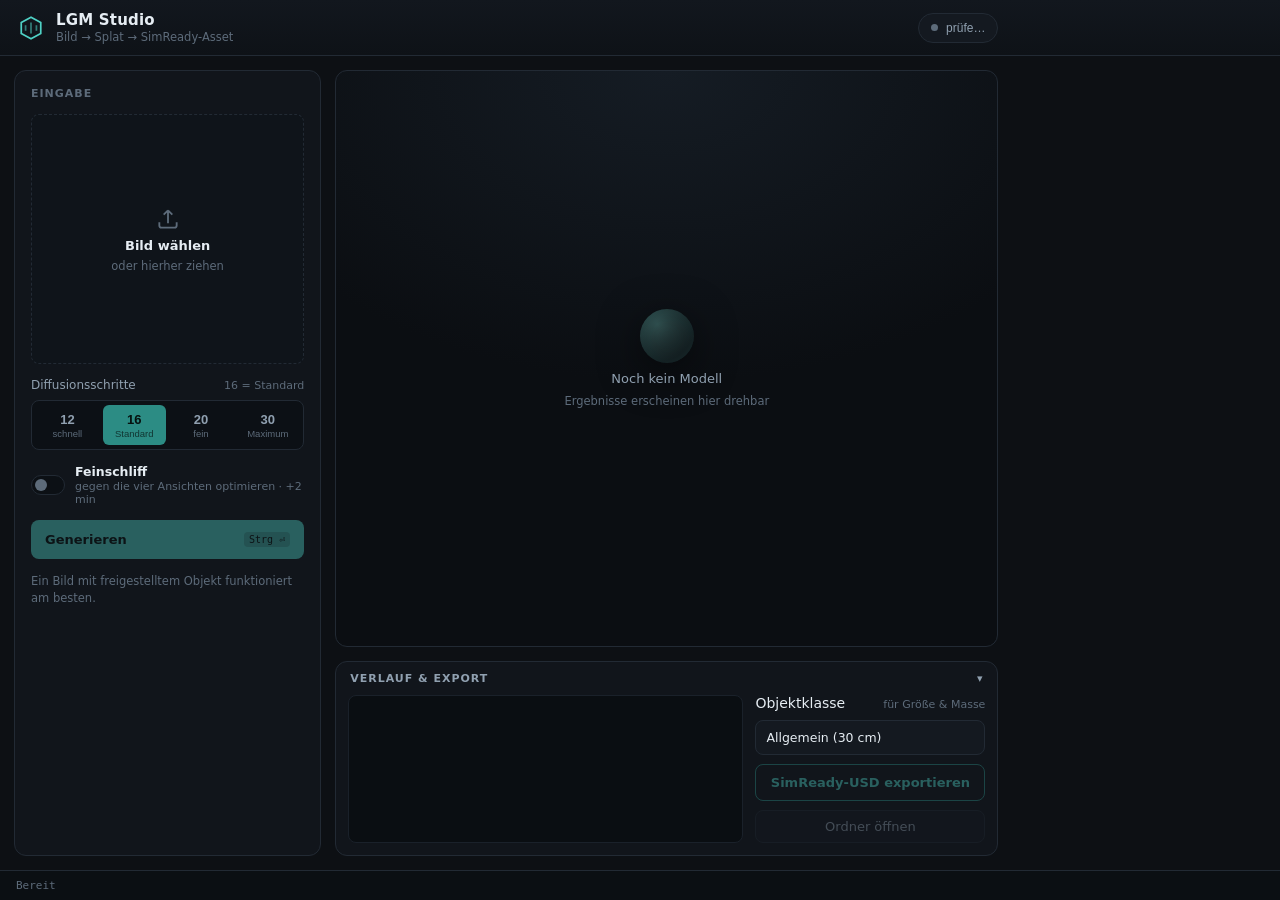
<file: studio/ui/index.html>
<!doctype html>
<html lang="de">
<head>
<meta charset="utf-8" />
<meta name="viewport" content="width=device-width, initial-scale=1" />
<title>LGM Studio</title>
<link rel="stylesheet" href="app.css" />
</head>
<body>

<header class="topbar">
  <div class="brand">
    <svg viewBox="0 0 24 24" aria-hidden="true" class="logo">
      <path d="M12 2 3 7v10l9 5 9-5V7z" fill="none" stroke="currentColor" stroke-width="1.6"/>
      <path d="M12 7v10M7 9.5v5M17 9.5v5" stroke="currentColor" stroke-width="1.6" opacity=".55"/>
    </svg>
    <div>
      <h1>LGM Studio</h1>
      <p class="sub">Bild → Splat → SimReady-Asset</p>
    </div>
  </div>

  <div class="topbar-right">
    <button id="btn-update" class="chip update" hidden title="Update installieren">
      Update <strong id="update-ver"></strong>
    </button>
    <button id="btn-env" class="chip" title="Umgebung prüfen">
      <span class="dot" id="env-dot"></span><span id="env-text">prüfe…</span>
    </button>
  </div>
</header>

<main class="layout">

  <!-- ------------------------------------------------ links: Eingabe -->
  <aside class="panel">
    <h2>Eingabe</h2>

    <div id="dropzone" class="dropzone" tabindex="0" role="button"
         aria-label="Bild auswählen oder hierher ziehen">
      <img id="preview" alt="" hidden />
      <div class="dz-hint" id="dz-hint">
        <svg viewBox="0 0 24 24" class="dz-icon" aria-hidden="true">
          <path d="M12 16V4m0 0L8 8m4-4 4 4" fill="none" stroke="currentColor" stroke-width="1.7"/>
          <path d="M4 15v3a2 2 0 0 0 2 2h12a2 2 0 0 0 2-2v-3" fill="none" stroke="currentColor" stroke-width="1.7"/>
        </svg>
        <strong>Bild wählen</strong>
        <span>oder hierher ziehen</span>
      </div>
    </div>

    <div class="field">
      <div class="field-head">
        <label>Diffusionsschritte</label>
        <span class="muted" id="steps-note">16 = Standard</span>
      </div>
      <div class="segmented" id="steps" role="group" aria-label="Diffusionsschritte">
        <button data-steps="12">12<span>schnell</span></button>
        <button data-steps="16" class="active">16<span>Standard</span></button>
        <button data-steps="20">20<span>fein</span></button>
        <button data-steps="30">30<span>Maximum</span></button>
      </div>
    </div>

    <label class="toggle" for="refine-on">
      <input type="checkbox" id="refine-on" />
      <span class="toggle-track" aria-hidden="true"></span>
      <span class="toggle-text">
        <strong>Feinschliff</strong>
        <em id="refine-note">gegen die vier Ansichten optimieren · +2 min</em>
      </span>
    </label>

    <button id="btn-generate" class="primary" disabled>
      <span>Generieren</span>
      <kbd>Strg ⏎</kbd>
    </button>

    <p class="hint" id="hint">Ein Bild mit freigestelltem Objekt funktioniert am besten.</p>
  </aside>

  <!-- ------------------------------------------------ rechts: Bühne + Konsole -->
  <section class="right">
    <section class="stage">
      <canvas id="canvas"></canvas>

      <div class="stage-empty" id="stage-empty">
        <div class="orb"></div>
        <p>Noch kein Modell</p>
        <span>Ergebnisse erscheinen hier drehbar</span>
      </div>

      <div class="stage-toolbar" id="stage-toolbar" hidden>
        <button id="btn-rotate" class="ghost" title="Automatisch drehen">⟳</button>
        <button id="btn-reset" class="ghost" title="Ansicht zurücksetzen">⌂</button>
        <span class="stat" id="stat"></span>
      </div>

      <div class="stage-loading" id="stage-loading" hidden>
        <div class="spinner"></div>
        <p id="loading-text">Generiere…</p>
        <div class="bar"><i id="bar-fill"></i></div>
        <span class="muted" id="loading-eta"></span>
      </div>
    </section>

    <section class="drawer" id="drawer">
      <button class="drawer-head" id="drawer-toggle" aria-expanded="true">
        <span>Verlauf &amp; Export</span>
        <span class="chev">▾</span>
      </button>

      <div class="drawer-body" id="drawer-body">
        <div class="log" id="log" aria-live="polite"></div>

        <div class="actions">
          <label class="field-head" for="obj-class">Objektklasse <span class="muted">für Größe &amp; Masse</span></label>
          <select id="obj-class">
            <option value="generic">Allgemein (30 cm)</option>
            <option value="mug">Tasse (9 cm)</option>
            <option value="bottle">Flasche (25 cm)</option>
            <option value="bowl">Schale (18 cm)</option>
            <option value="box">Kiste (30 cm)</option>
            <option value="chair">Stuhl (90 cm)</option>
            <option value="tool">Werkzeug (25 cm)</option>
            <option value="toy">Spielzeug (15 cm)</option>
          </select>

          <button id="btn-export" class="secondary" disabled>SimReady-USD exportieren</button>
          <button id="btn-folder" class="ghost wide" disabled>Ordner öffnen</button>
        </div>
      </div>
    </section>
  </section>
</main>

<footer class="statusbar">
  <span id="status">Bereit</span>
  <span class="right" id="status-right"></span>
</footer>

<!-- Einrichtung: Modelle fehlen beim ersten Start -->
<div class="setup" id="setup" hidden>
  <div class="setup-card">
    <h2>Modelle herunterladen</h2>
    <p class="setup-lead">
      LGM Studio braucht einmalig <strong id="setup-size">4,8 GB</strong> an
      Modellgewichten. Danach läuft alles offline.
    </p>

    <div class="setup-bar"><i id="setup-fill"></i></div>
    <div class="setup-meta">
      <span id="setup-file">bereit</span>
      <span id="setup-eta"></span>
    </div>

    <div class="setup-actions">
      <button id="setup-start" class="primary"><span>Herunterladen</span></button>
      <button id="setup-cancel" class="ghost" hidden>Abbrechen</button>
    </div>

    <p class="hint" id="setup-hint"></p>
  </div>
</div>

<script type="module" src="app.js"></script>
</body>
</html>
</file>
<file: studio/ui/app.css>
/* LGM Studio -- Design-Tokens und Layout.
   Dunkel, weil 3D-Inhalte auf dunklem Grund besser lesbar sind und weil das
   Fenster oft neben einem Viewer steht. */

:root {
  --bg: #0d1014;
  --bg-raised: #141920;
  --bg-panel: #11151b;
  --line: #222a34;
  --line-soft: #1a212a;
  --text: #e6edf3;
  --text-dim: #90a0b0;
  --text-faint: #5d6b7a;
  --accent: #4fd1c5;
  --accent-dim: #2c8c84;
  --warn: #e3b341;
  --err: #f07178;
  --radius: 12px;
  --radius-sm: 8px;
  --shadow: 0 10px 30px rgba(0, 0, 0, .35);
  --mono: ui-monospace, "Cascadia Mono", "Consolas", monospace;
  --sans: "Segoe UI Variable Text", "Segoe UI", system-ui, sans-serif;
}

* { box-sizing: border-box; }

/* Das hidden-Attribut muss jedes Layout gewinnen -- sonst stehen Overlays
   von Anfang an im Bild, weil display:grid es ueberschreibt. */
[hidden] { display: none !important; }

html, body {
  height: 100%;
  margin: 0;
  background: var(--bg);
  color: var(--text);
  font-family: var(--sans);
  font-size: 14px;
  overflow: hidden;
}

body {
  display: grid;
  grid-template-rows: 56px 1fr 30px;
  height: 100vh;
}

/* ------------------------------------------------------------- Kopfzeile */

.topbar {
  display: flex;
  align-items: center;
  justify-content: space-between;
  padding: 0 18px;
  /* Rechts derselbe Freihalte-Streifen wie im Layout: sonst liegen die Chips
     im nicht sichtbaren Bereich (WebView2-Viewport ~1,27x Fensterbreite). */
  padding-right: 22vw;
  border-bottom: 1px solid var(--line);
  background: linear-gradient(180deg, #12171e, #0e1217);
}

.brand { display: flex; align-items: center; gap: 12px; }
.logo { width: 26px; height: 26px; color: var(--accent); }
.brand h1 { font-size: 15px; margin: 0; font-weight: 600; letter-spacing: .2px; }
.brand .sub { margin: 1px 0 0; font-size: 11.5px; color: var(--text-faint); }

.chip {
  display: inline-flex; align-items: center; gap: 8px;
  padding: 7px 12px;
  background: var(--bg-raised);
  border: 1px solid var(--line);
  border-radius: 999px;
  color: var(--text-dim);
  font-size: 12px;
  cursor: pointer;
}
.chip:hover { border-color: var(--accent-dim); color: var(--text); }
.chip.update {
  border-color: var(--accent-dim);
  color: var(--accent);
  background: rgba(79, 209, 197, .08);
}
.chip.update strong { font-weight: 600; }
.dot { width: 7px; height: 7px; border-radius: 50%; background: var(--text-faint); }
.dot.ok { background: var(--accent); box-shadow: 0 0 0 3px rgba(79, 209, 197, .12); }
.dot.err { background: var(--err); box-shadow: 0 0 0 3px rgba(240, 113, 120, .12); }

/* ------------------------------------------------------------- Raster */

.layout {
  /* Zwei Spalten statt drei: die Konsole liegt unter der Buehne. Drei feste
     Spalten waren bei 1094 px Fensterbreite nicht unterzubringen. */
  display: grid;
  grid-template-columns: clamp(200px, 24vw, 320px) minmax(0, 1fr);
  gap: 14px;
  padding: 14px;
  /* Rechts bleibt Platz frei: WebView2 legt den Viewport hier ~1,27x breiter an
     als das Fenster, der rechte Rand ist also nicht sichtbar. Inhalte davor
     halten ist billiger als die DPI-Awareness des Prozesses zu reparieren. */
  padding-right: 22vw;
  min-height: 0;
  min-width: 0;
  overflow: hidden;
}

.right {
  display: grid;
  grid-template-rows: minmax(0, 1fr) auto;
  gap: 14px;
  min-height: 0;
  min-width: 0;
}

.drawer {
  background: var(--bg-panel);
  border: 1px solid var(--line);
  border-radius: var(--radius);
  display: grid;
  grid-template-rows: auto minmax(0, 1fr);
  min-height: 0;
  overflow: hidden;
}
.drawer-head {
  appearance: none;
  border: 0;
  background: transparent;
  color: var(--text-dim);
  font: 600 11px var(--sans);
  letter-spacing: .09em;
  text-transform: uppercase;
  padding: 10px 14px;
  display: flex;
  justify-content: space-between;
  align-items: center;
  cursor: pointer;
}
.drawer-head:hover { color: var(--text); }
.drawer-head .chev { transition: transform .15s; }
.drawer.closed .drawer-head .chev { transform: rotate(-90deg); }
.drawer.closed .drawer-body { display: none; }

.drawer-body {
  display: grid;
  grid-template-columns: minmax(0, 1fr) 230px;
  gap: 12px;
  padding: 0 12px 12px;
  min-height: 0;
}
.drawer-body .log { max-height: 150px; }
.drawer-body .actions { align-content: start; }

.panel {
  background: var(--bg-panel);
  border: 1px solid var(--line);
  border-radius: var(--radius);
  padding: 16px;
  display: flex;
  flex-direction: column;
  gap: 14px;
  min-height: 0;
  /* ohne min-width:0 zwingt der Inhalt die Spalte breiter als das Fenster */
  min-width: 0;
  overflow: hidden;
}

.panel h2 {
  margin: 0;
  font-size: 11px;
  font-weight: 600;
  letter-spacing: .09em;
  text-transform: uppercase;
  color: var(--text-faint);
}

/* ------------------------------------------------------------- Eingabe */

.dropzone {
  position: relative;
  border: 1.5px dashed var(--line);
  border-radius: var(--radius-sm);
  background: #0f141a;
  flex: 1 1 auto;
  min-height: 140px;
  max-height: 250px;
  display: grid;
  place-items: center;
  cursor: pointer;
  transition: border-color .15s, background .15s;
  overflow: hidden;
}
.dropzone:hover, .dropzone:focus-visible { border-color: var(--accent-dim); outline: none; }
.dropzone.over { border-color: var(--accent); background: #10201f; }
.dropzone img { width: 100%; height: 100%; object-fit: contain; }

.dz-hint { display: grid; justify-items: center; gap: 6px; color: var(--text-dim); text-align: center; }
.dz-hint strong { font-size: 13px; color: var(--text); font-weight: 600; }
.dz-hint span { font-size: 11.5px; color: var(--text-faint); }
.dz-icon { width: 26px; height: 26px; color: var(--text-faint); }

.field { display: grid; gap: 8px; }
.field-head { display: flex; align-items: baseline; justify-content: space-between; }
.field-head label { font-size: 12px; color: var(--text-dim); }
.muted { color: var(--text-faint); font-size: 11px; }

/* Schalter fuer den Feinschliff: eigener Track statt System-Checkbox,
   damit er sich in die dunkle Oberflaeche einfuegt. */
.toggle {
  display: grid;
  grid-template-columns: auto 1fr;
  align-items: center;
  gap: 10px;
  cursor: pointer;
  user-select: none;
}
.toggle input { position: absolute; opacity: 0; pointer-events: none; }
.toggle-track {
  position: relative;
  width: 34px;
  height: 20px;
  border-radius: 999px;
  background: #0c1015;
  border: 1px solid var(--line);
  transition: background .14s, border-color .14s;
}
.toggle-track::after {
  content: "";
  position: absolute;
  top: 3px;
  left: 3px;
  width: 12px;
  height: 12px;
  border-radius: 50%;
  background: var(--text-faint);
  transition: transform .14s, background .14s;
}
.toggle input:checked + .toggle-track { background: rgba(94, 234, 212, .18); border-color: rgba(94, 234, 212, .55); }
.toggle input:checked + .toggle-track::after { transform: translateX(14px); background: #5eead4; }
.toggle input:focus-visible + .toggle-track { outline: 2px solid rgba(94, 234, 212, .5); outline-offset: 2px; }
.toggle-text { display: grid; gap: 1px; }
.toggle-text strong { font-size: 12.5px; font-weight: 600; color: var(--text); }
.toggle-text em { font-style: normal; font-size: 11px; color: var(--text-faint); }

.segmented {
  display: grid;
  grid-template-columns: repeat(4, 1fr);
  gap: 4px;
  background: #0c1015;
  border: 1px solid var(--line);
  border-radius: var(--radius-sm);
  padding: 4px;
}
.segmented button {
  appearance: none;
  border: 0;
  background: transparent;
  color: var(--text-dim);
  border-radius: 6px;
  padding: 7px 0 6px;
  font-size: 13px;
  font-weight: 600;
  cursor: pointer;
  display: grid;
  gap: 1px;
  transition: background .12s, color .12s;
}
.segmented button span { font-size: 9.5px; font-weight: 400; color: var(--text-faint); }
.segmented button:hover { background: #161d25; color: var(--text); }
.segmented button.active { background: var(--accent-dim); color: #06110f; }
.segmented button.active span { color: rgba(6, 17, 15, .7); }

.primary, .secondary, .ghost {
  appearance: none;
  border-radius: var(--radius-sm);
  font-family: inherit;
  font-size: 13px;
  font-weight: 600;
  cursor: pointer;
  transition: transform .06s, background .12s, border-color .12s, opacity .12s;
}
.primary:active, .secondary:active { transform: translateY(1px); }
.primary {
  border: 0;
  padding: 12px 14px;
  background: var(--accent);
  color: #06110f;
  display: flex; align-items: center; justify-content: space-between;
}
.primary:hover:not(:disabled) { background: #5ee0d3; }
.primary:disabled, .secondary:disabled, .ghost:disabled { opacity: .4; cursor: not-allowed; }
.primary kbd {
  font: 10px var(--mono);
  background: rgba(6, 17, 15, .18);
  padding: 2px 5px;
  border-radius: 4px;
}

.secondary {
  border: 1px solid var(--accent-dim);
  background: transparent;
  color: var(--accent);
  padding: 10px 12px;
}
.secondary:hover:not(:disabled) { background: rgba(79, 209, 197, .08); }

.ghost {
  border: 1px solid var(--line);
  background: var(--bg-raised);
  color: var(--text-dim);
  padding: 8px 10px;
  font-weight: 500;
}
.ghost:hover:not(:disabled) { color: var(--text); border-color: var(--accent-dim); }
.ghost.wide { width: 100%; }

.hint { margin: 0; font-size: 11.5px; line-height: 1.45; color: var(--text-faint); }

/* ------------------------------------------------------------- Bühne */

.stage {
  position: relative;
  background:
    radial-gradient(120% 90% at 50% 0%, #151c24 0%, #0b0e12 60%),
    var(--bg);
  border: 1px solid var(--line);
  border-radius: var(--radius);
  overflow: hidden;
  min-height: 0;
  min-width: 0;
}
#canvas { width: 100%; height: 100%; display: block; }

.stage-empty {
  position: absolute; inset: 0;
  display: grid; place-content: center; justify-items: center; gap: 8px;
  color: var(--text-faint); text-align: center; pointer-events: none;
}
.stage-empty p { margin: 0; font-size: 13px; color: var(--text-dim); }
.stage-empty span { font-size: 11.5px; }

.orb {
  width: 54px; height: 54px; border-radius: 50%;
  background: radial-gradient(circle at 32% 28%, #2e4a4a, #101619 70%);
  box-shadow: inset 0 0 24px rgba(79, 209, 197, .12), 0 10px 40px rgba(0, 0, 0, .5);
  animation: float 5s ease-in-out infinite;
}
@keyframes float { 0%,100% { transform: translateY(0) } 50% { transform: translateY(-7px) } }

.stage-toolbar {
  position: absolute; left: 12px; bottom: 12px;
  display: flex; align-items: center; gap: 6px;
  background: rgba(10, 14, 18, .72);
  backdrop-filter: blur(8px);
  border: 1px solid var(--line);
  border-radius: 999px;
  padding: 5px;
}
.stage-toolbar .ghost { border: 0; background: transparent; padding: 5px 8px; }
.stat { font: 11px var(--mono); color: var(--text-faint); padding: 0 8px; }

.stage-loading {
  position: absolute; inset: 0;
  display: grid; place-content: center; justify-items: center; gap: 10px;
  background: rgba(8, 11, 14, .78);
  backdrop-filter: blur(2px);
}
.stage-loading p { margin: 0; font-size: 13px; color: var(--text); }
.spinner {
  width: 26px; height: 26px; border-radius: 50%;
  border: 2px solid var(--line);
  border-top-color: var(--accent);
  animation: spin .9s linear infinite;
}
@keyframes spin { to { transform: rotate(360deg) } }
.bar { width: 180px; height: 3px; background: #1b232c; border-radius: 2px; overflow: hidden; }
.bar i { display: block; height: 100%; width: 0; background: var(--accent); transition: width .25s ease; }

/* ------------------------------------------------------------- Verlauf */

.log {
  flex: 1;
  min-height: 0;
  overflow: auto;
  background: #0a0e12;
  border: 1px solid var(--line-soft);
  border-radius: var(--radius-sm);
  padding: 10px;
  font: 11.5px/1.55 var(--mono);
  color: var(--text-dim);
  white-space: pre-wrap;
  word-break: break-word;
  scrollbar-width: thin;
}
.log .ok { color: var(--accent); }
.log .err { color: var(--err); }
.log .dim { color: var(--text-faint); }

.actions { display: grid; gap: 9px; }
select {
  appearance: none;
  width: 100%;
  background: var(--bg-raised);
  color: var(--text);
  border: 1px solid var(--line);
  border-radius: var(--radius-sm);
  padding: 9px 10px;
  font-family: inherit;
  font-size: 12.5px;
  cursor: pointer;
}
select:focus-visible { outline: 1px solid var(--accent-dim); }

/* ------------------------------------------------------------- Einrichtung */

.setup {
  position: fixed;
  inset: 0;
  background: rgba(6, 9, 12, .82);
  backdrop-filter: blur(6px);
  display: grid;
  place-items: center;
  z-index: 50;
}

.setup-card {
  width: min(560px, calc(100vw - 48px));
  background: var(--bg-panel);
  border: 1px solid var(--line);
  border-radius: 16px;
  padding: 26px;
  box-shadow: var(--shadow);
  display: grid;
  gap: 14px;
}

.setup-card h2 { margin: 0; font-size: 17px; font-weight: 600; }
.setup-lead { margin: 0; color: var(--text-dim); font-size: 13px; line-height: 1.5; }
.setup-lead strong { color: var(--text); }

.setup-bar {
  height: 6px;
  background: #0b0f13;
  border: 1px solid var(--line-soft);
  border-radius: 4px;
  overflow: hidden;
}
.setup-bar i {
  display: block;
  height: 100%;
  width: 0;
  background: linear-gradient(90deg, var(--accent-dim), var(--accent));
  transition: width .2s ease;
}

.setup-meta {
  display: flex;
  justify-content: space-between;
  gap: 14px;
  font: 11.5px var(--mono);
  color: var(--text-faint);
  min-height: 15px;
}
/* Dateiname darf ellipsiert werden, die Restzeit nicht umbrechen */
#setup-file { flex: 1 1 auto; overflow: hidden; text-overflow: ellipsis; white-space: nowrap; }
#setup-eta { flex: 0 0 auto; white-space: nowrap; }

.setup-actions { display: flex; gap: 8px; }
.setup-actions .primary { flex: 1; justify-content: center; }
.setup-actions .ghost { min-width: 110px; }

.statusbar {
  display: flex; align-items: center; justify-content: space-between;
  padding: 0 16px;
  border-top: 1px solid var(--line);
  background: #0b0f13;
  font: 11px var(--mono);
  color: var(--text-faint);
}
.statusbar .right { color: var(--text-faint); }
</file>
